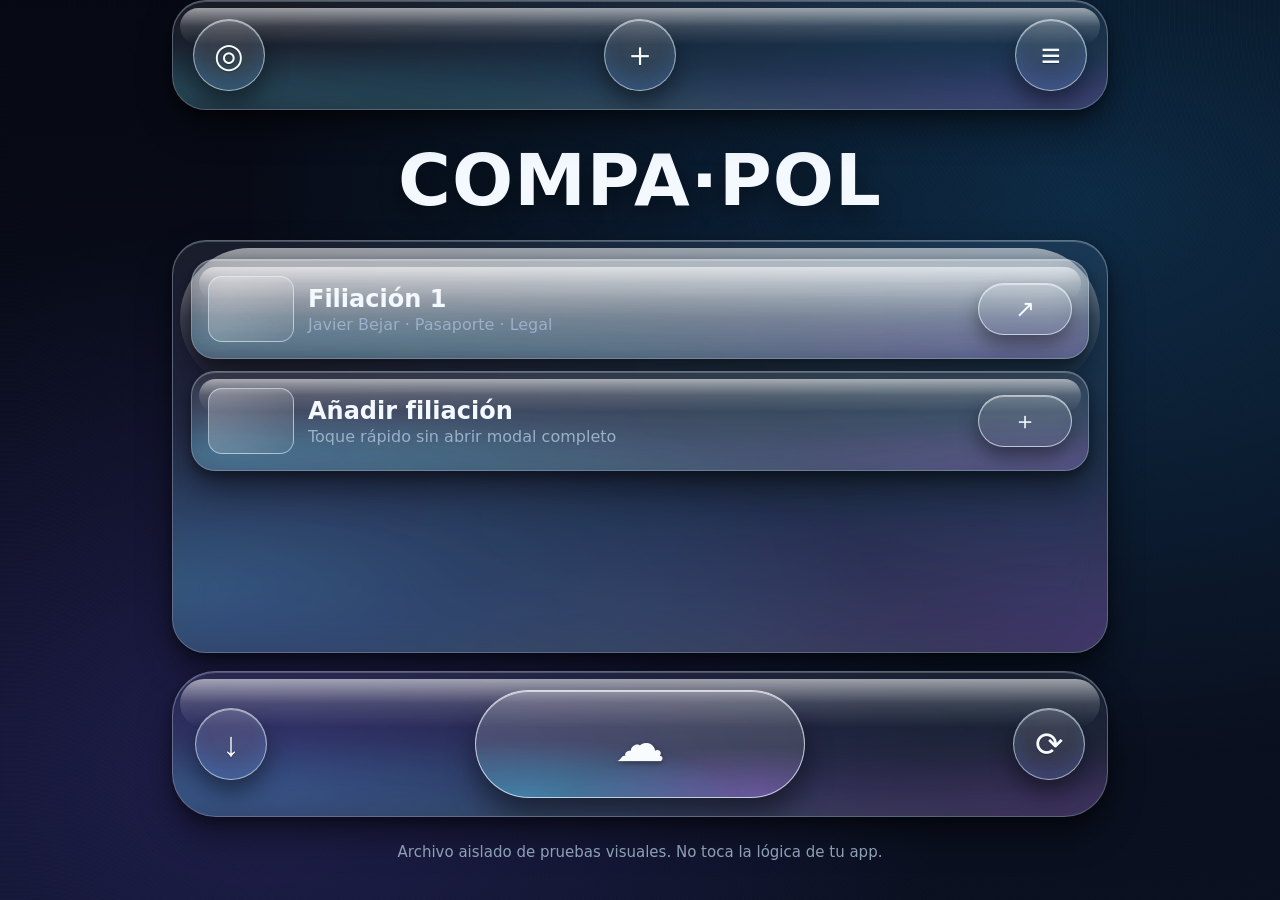
<file: glass_lab.html>
<!doctype html>
<html lang="es">
<head>
  <meta charset="utf-8" />
  <meta name="viewport" content="width=device-width,initial-scale=1,viewport-fit=cover" />
  <title>COMPA·POL Glass Lab</title>
  <style>
    :root{
      --bg0:#060913;
      --bg1:#0a1020;
      --ink:#f4f8ff;
      --muted:#9bb0c9;
      --glassFill: rgba(255,255,255,.08);
      --glassStroke: rgba(208,231,255,.34);
      --specA: rgba(255,255,255,.68);
      --specB: rgba(255,255,255,.18);
      --shadowA: 0 18px 34px rgba(0,0,0,.45);
      --shadowB: 0 5px 12px rgba(0,0,0,.35);
      --caBlue: rgba(71,219,255,.46);
      --caMag: rgba(188,98,255,.45);
      --caGreen: rgba(116,255,174,.32);
    }

    *{box-sizing:border-box}
    html,body{height:100%}
    body{
      margin:0;
      font-family: "SF Pro Display", "Segoe UI", system-ui, sans-serif;
      color:var(--ink);
      background:
        radial-gradient(120vmax 80vmax at 85% 22%, rgba(39,169,255,.20), transparent 55%),
        radial-gradient(90vmax 70vmax at 20% 85%, rgba(117,88,255,.20), transparent 60%),
        linear-gradient(180deg,var(--bg0),var(--bg1));
      overflow-x:hidden;
    }

    .noise::before{
      content:"";
      position:fixed;
      inset:0;
      pointer-events:none;
      opacity:.06;
      background-image:
        repeating-radial-gradient(circle at 0 0, transparent 0 2px, rgba(255,255,255,.8) 2px 2.5px),
        repeating-linear-gradient(0deg, rgba(255,255,255,.12) 0 1px, transparent 1px 2px);
      mix-blend-mode:soft-light;
    }

    .app{
      max-width:980px;
      margin:0 auto;
      min-height:100dvh;
      padding:env(safe-area-inset-top) 22px calc(24px + env(safe-area-inset-bottom));
      display:grid;
      grid-template-rows:auto auto 1fr auto;
      gap:18px;
    }

    .glass{
      position:relative;
      border:1px solid var(--glassStroke);
      background:var(--glassFill);
      backdrop-filter: blur(18px) saturate(135%);
      -webkit-backdrop-filter: blur(18px) saturate(135%);
      box-shadow: var(--shadowA), var(--shadowB), inset 0 1px 0 rgba(255,255,255,.22);
      overflow:hidden;
      isolation:isolate;
    }

    .glass::before{
      content:"";
      position:absolute;
      left:7px;
      right:7px;
      top:7px;
      height:34%;
      border-radius:999px;
      background:linear-gradient(180deg,var(--specA),var(--specB), transparent);
      filter:blur(.2px);
      pointer-events:none;
      opacity:.85;
    }

    .glass::after{
      content:"";
      position:absolute;
      inset:-35%;
      pointer-events:none;
      background:
        radial-gradient(60% 35% at 20% 70%, var(--caBlue), transparent 75%),
        radial-gradient(65% 40% at 85% 78%, var(--caMag), transparent 75%),
        radial-gradient(40% 35% at 52% 95%, var(--caGreen), transparent 78%);
      filter:blur(16px);
      mix-blend-mode:screen;
      opacity:.56;
      z-index:-1;
    }

    .topbar{
      border-radius:34px;
      padding:18px 20px;
      display:flex;
      align-items:center;
      justify-content:space-between;
      gap:14px;
    }

    .cluster{display:flex;gap:14px;align-items:center}

    .gbtn{
      width:72px;
      height:72px;
      border-radius:999px;
      border:1px solid rgba(224,245,255,.6);
      background:linear-gradient(180deg, rgba(255,255,255,.16), rgba(255,255,255,.05));
      color:#f6fbff;
      display:grid;
      place-items:center;
      font-size:34px;
      box-shadow: 0 12px 24px rgba(0,0,0,.45), inset 0 1px 0 rgba(255,255,255,.5), inset 0 -10px 16px rgba(80,150,255,.15);
      text-shadow:0 1px 1px rgba(0,0,0,.35);
    }

    .title{
      text-align:center;
      font-weight:800;
      letter-spacing:1px;
      font-size: clamp(40px, 7vw, 72px);
      margin:10px 0 0;
      text-shadow:0 10px 24px rgba(0,0,0,.45);
    }

    .panel{
      border-radius:34px;
      padding:18px;
      min-height:320px;
      display:flex;
      flex-direction:column;
      gap:12px;
    }

    .chip{
      border-radius:24px;
      padding:16px;
      display:flex;
      align-items:center;
      gap:14px;
    }

    .thumb{
      width:86px;
      height:66px;
      border-radius:14px;
      background:linear-gradient(135deg, rgba(255,255,255,.28), rgba(255,255,255,.05));
      border:1px solid rgba(230,245,255,.55);
      flex:none;
    }

    .meta{flex:1;min-width:0}
    .meta b{display:block;font-size:24px;white-space:nowrap;overflow:hidden;text-overflow:ellipsis}
    .meta small{display:block;font-size:16px;color:var(--muted);margin-top:2px}

    .cta{
      min-width:94px;
      height:52px;
      border-radius:26px;
      border:1px solid rgba(233,247,255,.65);
      background:linear-gradient(180deg, rgba(255,255,255,.16), rgba(255,255,255,.04));
      color:#f5fbff;
      font-size:24px;
      box-shadow:0 10px 20px rgba(0,0,0,.4), inset 0 1px 0 rgba(255,255,255,.5);
    }

    .dock{
      border-radius:44px;
      padding:18px 22px;
      display:flex;
      align-items:center;
      justify-content:space-between;
    }

    .pill{
      width:min(330px,42vw);
      height:108px;
      border-radius:54px;
      border:1px solid rgba(234,247,255,.72);
      background:
        radial-gradient(130% 110% at 15% 100%, rgba(73,214,255,.35), transparent 50%),
        radial-gradient(110% 90% at 85% 100%, rgba(181,124,255,.35), transparent 52%),
        linear-gradient(180deg, rgba(255,255,255,.22), rgba(255,255,255,.07));
      display:grid;
      place-items:center;
      font-size:50px;
      color:#f8fcff;
      box-shadow: 0 18px 30px rgba(0,0,0,.48), inset 0 1px 0 rgba(255,255,255,.62);
      text-shadow:0 2px 5px rgba(0,0,0,.35);
    }

    .hint{
      color:#96abc3;
      font-size:15px;
      text-align:center;
      margin-top:8px;
    }

    @media (max-width: 640px){
      .gbtn{width:62px;height:62px;font-size:30px}
      .pill{height:92px;border-radius:46px;font-size:42px}
      .meta b{font-size:20px}
      .title{font-size:52px}
    }
  </style>
</head>
<body class="noise">
  <main class="app">
    <section class="glass topbar">
      <div class="cluster">
        <button class="gbtn" aria-label="Capturar">◎</button>
      </div>
      <div class="cluster">
        <button class="gbtn" aria-label="Añadir">＋</button>
      </div>
      <div class="cluster">
        <button class="gbtn" aria-label="Menú">≡</button>
      </div>
    </section>

    <h1 class="title">COMPA·POL</h1>

    <section class="glass panel" aria-label="Filiaciones">
      <article class="glass chip">
        <div class="thumb" aria-hidden="true"></div>
        <div class="meta">
          <b>Filiación 1</b>
          <small>Javier Bejar · Pasaporte · Legal</small>
        </div>
        <button class="cta" aria-label="Abrir">↗</button>
      </article>
      <article class="glass chip">
        <div class="thumb" aria-hidden="true"></div>
        <div class="meta">
          <b>Añadir filiación</b>
          <small>Toque rápido sin abrir modal completo</small>
        </div>
        <button class="cta" aria-label="Añadir">＋</button>
      </article>
    </section>

    <section class="glass dock" aria-label="Acciones inferiores">
      <button class="gbtn" aria-label="Exportar">↓</button>
      <button class="pill" aria-label="Enviar inbox">☁</button>
      <button class="gbtn" aria-label="Reiniciar">⟳</button>
    </section>

    <p class="hint">Archivo aislado de pruebas visuales. No toca la lógica de tu app.</p>
  </main>
</body>
</html>
</file>
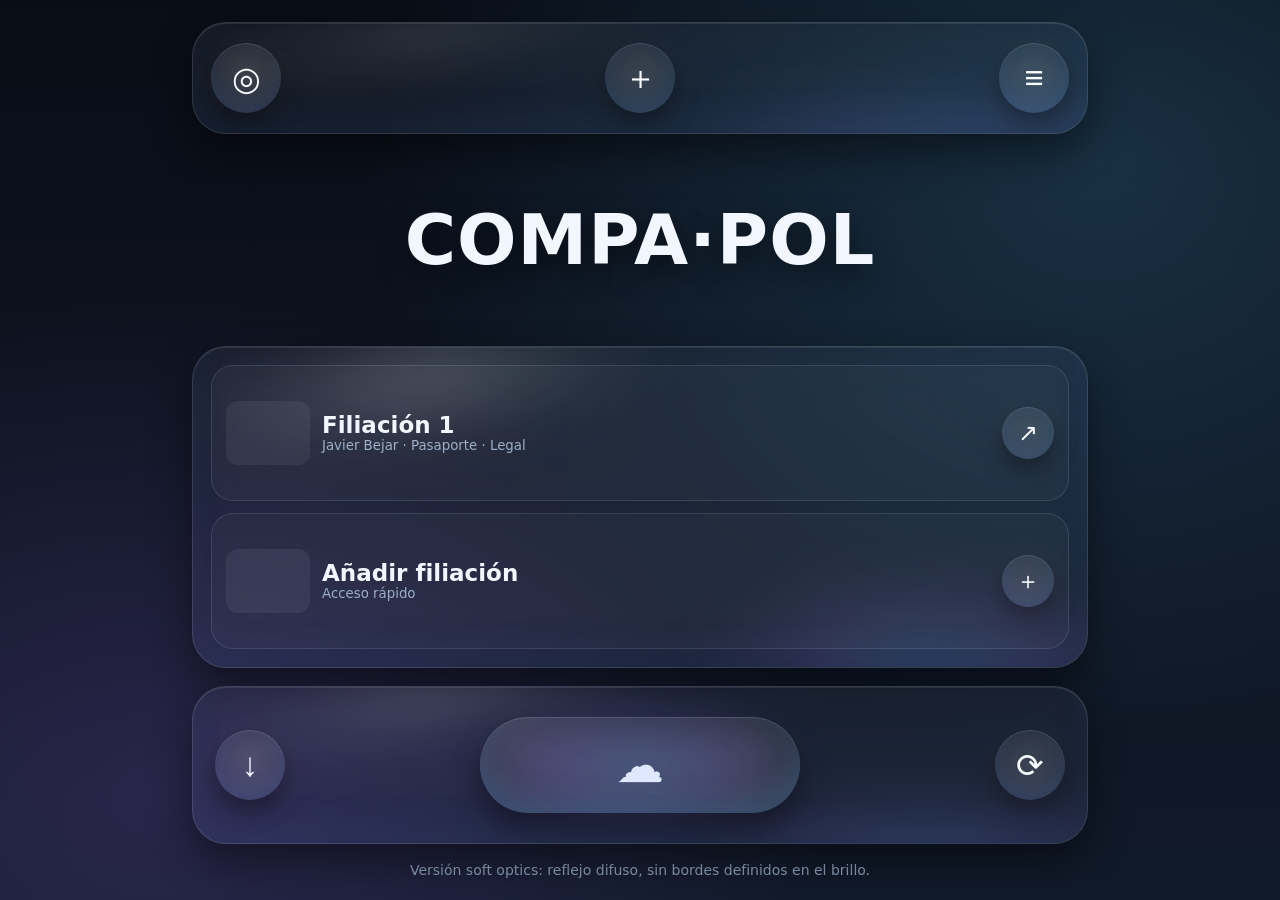
<file: glass_lab_soft.html>
<!doctype html>
<html lang="es">
<head>
  <meta charset="utf-8"/>
  <meta name="viewport" content="width=device-width,initial-scale=1,viewport-fit=cover"/>
  <title>Glass Lab Soft Optics</title>
  <style>
    :root{
      --bgA:#090d16;
      --bgB:#111a2a;
      --fg:#f1f6ff;
      --muted:#9baec8;
      --glass:rgba(255,255,255,.05);
      --stroke:rgba(220,235,255,.14);
    }
    *{box-sizing:border-box}
    html,body{height:100%}
    body{
      margin:0;
      font-family:"SF Pro Display","Segoe UI",system-ui,sans-serif;
      color:var(--fg);
      background:
        radial-gradient(90vmax 70vmax at 86% 18%, rgba(89,196,255,.18), transparent 64%),
        radial-gradient(80vmax 60vmax at 12% 88%, rgba(168,107,255,.16), transparent 66%),
        linear-gradient(180deg,var(--bgA),var(--bgB));
    }
    .wrap{max-width:940px;margin:0 auto;min-height:100dvh;padding:22px;display:grid;grid-template-rows:auto auto 1fr auto;gap:18px}

    .surface{
      position:relative;
      border-radius:34px;
      background:var(--glass);
      border:1px solid var(--stroke);
      backdrop-filter: blur(24px) saturate(125%);
      -webkit-backdrop-filter: blur(24px) saturate(125%);
      box-shadow:
        0 18px 40px rgba(0,0,0,.45),
        inset 0 1px 0 rgba(255,255,255,.09),
        inset 0 -20px 36px rgba(57,124,255,.06);
      overflow:hidden;
    }

    /* no hard highlight bands, only broad soft area lights */
    .surface::before,
    .surface::after{content:"";position:absolute;pointer-events:none;filter:blur(26px)}
    .surface::before{
      width:68%;height:56%;left:-8%;top:-18%;
      background:radial-gradient(closest-side, rgba(255,255,255,.24), rgba(255,255,255,.08) 45%, transparent 80%);
      transform:rotate(-8deg);
    }
    .surface::after{
      width:64%;height:64%;right:-14%;bottom:-28%;
      background:radial-gradient(closest-side, rgba(82,196,255,.28), rgba(182,104,255,.20) 45%, transparent 78%);
      mix-blend-mode:screen;
      opacity:.62;
    }

    .top{height:112px;padding:16px 18px;display:flex;justify-content:space-between;align-items:center}
    .title{text-align:center;font-size:clamp(40px,8vw,70px);font-weight:800;letter-spacing:1px;text-shadow:0 10px 28px rgba(0,0,0,.5)}

    .btn{
      position:relative;
      width:70px;height:70px;border:0;border-radius:999px;color:#f8fbff;font-size:33px;
      background:rgba(255,255,255,.05);
      box-shadow:
        0 10px 24px rgba(0,0,0,.48),
        inset 0 1px 0 rgba(255,255,255,.12),
        inset 0 -10px 20px rgba(74,152,255,.10);
      backdrop-filter: blur(24px) saturate(130%);
      -webkit-backdrop-filter: blur(24px) saturate(130%);
    }
    .btn::before{
      content:"";position:absolute;inset:-18%;border-radius:999px;pointer-events:none;filter:blur(18px);
      background:radial-gradient(closest-side, rgba(255,255,255,.15), transparent 72%);
    }

    .panel{padding:18px;min-height:320px;display:grid;gap:12px}
    .chip{display:flex;gap:12px;align-items:center;padding:14px;border-radius:22px;background:rgba(255,255,255,.03);border:1px solid rgba(220,235,255,.12)}
    .thumb{width:84px;height:64px;border-radius:12px;background:rgba(255,255,255,.06)}
    .meta{flex:1}
    .meta b{display:block;font-size:23px}
    .meta small{display:block;color:var(--muted)}

    .dock{height:158px;padding:16px 22px;display:flex;justify-content:space-between;align-items:center}
    .send{
      width:min(320px,42vw);height:96px;border-radius:48px;border:0;color:#f7fbff;font-size:48px;
      background:rgba(255,255,255,.07);
      backdrop-filter:blur(28px) saturate(140%);
      -webkit-backdrop-filter:blur(28px) saturate(140%);
      box-shadow:
        0 16px 30px rgba(0,0,0,.45),
        inset 0 1px 0 rgba(255,255,255,.14),
        inset 0 -16px 26px rgba(92,199,255,.14);
      position:relative;
    }
    .send::before{
      content:"";position:absolute;inset:-18% -10%;border-radius:60px;pointer-events:none;filter:blur(22px);
      background:radial-gradient(closest-side, rgba(92,199,255,.25), rgba(178,107,255,.18) 55%, transparent 78%);
    }

    .hint{margin:0;text-align:center;color:#8ea2bc;font-size:14px}
    @media (max-width:680px){.btn{width:62px;height:62px;font-size:29px}.send{height:88px;font-size:42px}.title{font-size:54px}}
  </style>
</head>
<body>
  <main class="wrap">
    <section class="surface top">
      <button class="btn" aria-label="capturar">◎</button>
      <button class="btn" aria-label="añadir">＋</button>
      <button class="btn" aria-label="menu">≡</button>
    </section>

    <h1 class="title">COMPA·POL</h1>

    <section class="surface panel">
      <article class="chip"><div class="thumb"></div><div class="meta"><b>Filiación 1</b><small>Javier Bejar · Pasaporte · Legal</small></div><button class="btn" style="width:52px;height:52px;font-size:24px">↗</button></article>
      <article class="chip"><div class="thumb"></div><div class="meta"><b>Añadir filiación</b><small>Acceso rápido</small></div><button class="btn" style="width:52px;height:52px;font-size:24px">＋</button></article>
    </section>

    <section class="surface dock">
      <button class="btn" aria-label="exportar">↓</button>
      <button class="send" aria-label="enviar">☁</button>
      <button class="btn" aria-label="reset">⟳</button>
    </section>

    <p class="hint">Versión soft optics: reflejo difuso, sin bordes definidos en el brillo.</p>
  </main>
</body>
</html>
</file>
